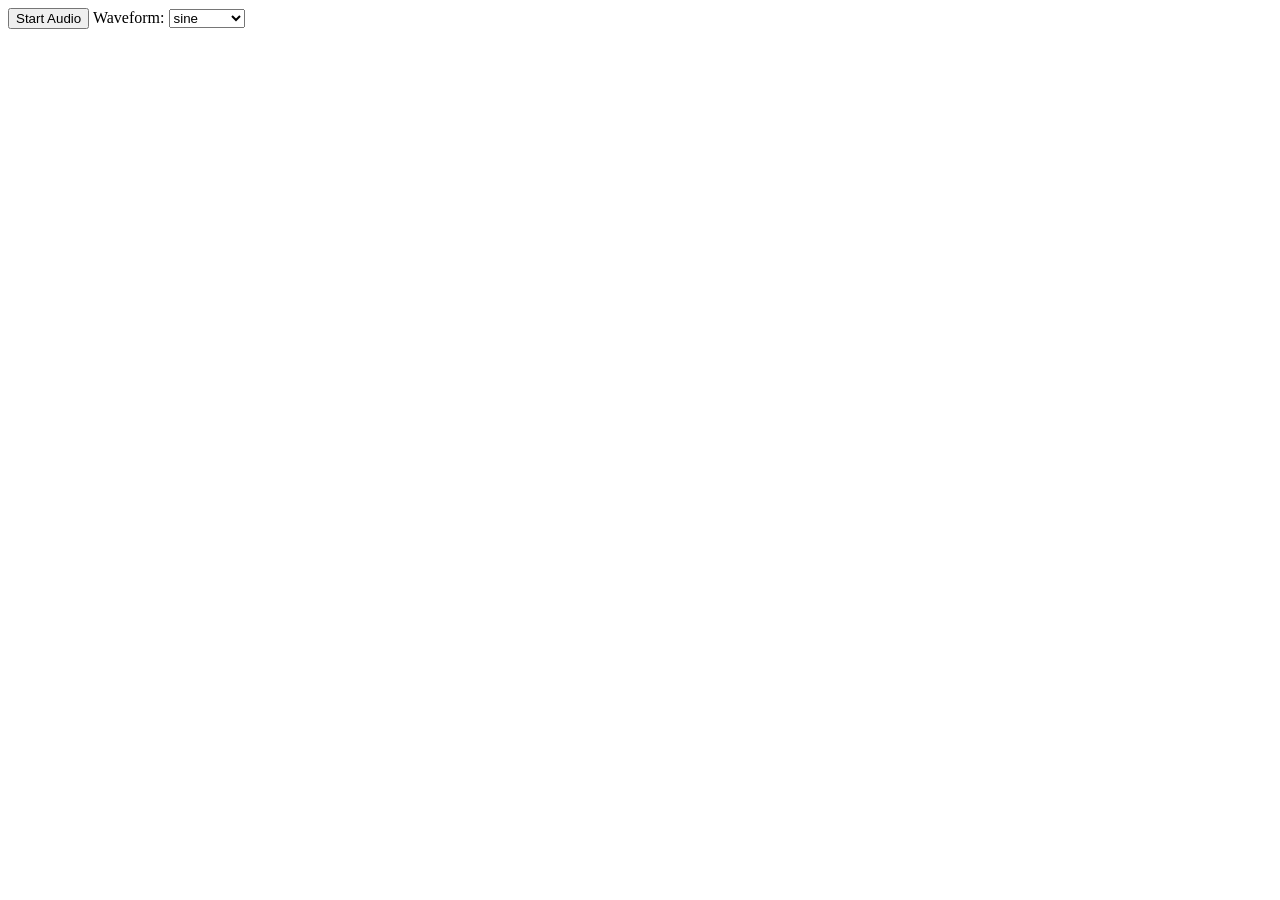
<file: hw1/index.html>
<!DOCTYPE html>
<html>
<head>
  <meta charset="utf-8">
  <title>WebAudio Keyboard</title>
</head>

<body>

  <button id="startBtn">Start Audio</button>

  <label>Waveform:</label>
  <select id="waveform">
    <option value="sine">sine</option>
    <option value="sawtooth">sawtooth</option>
    <option value="sample">meow</option>
  </select>

  <script src="main.js"></script>

</body>
</html>
</file>
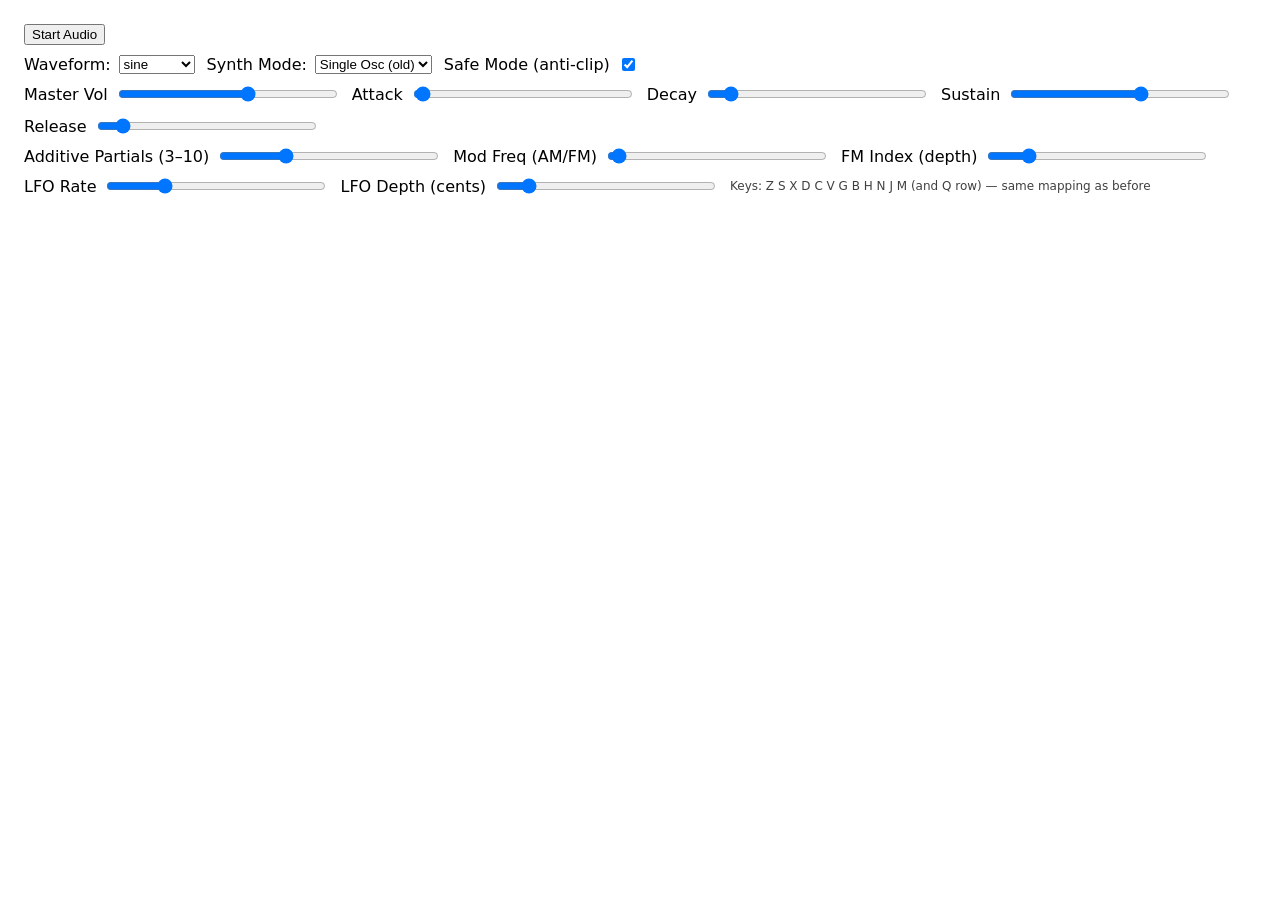
<file: hw2/index.html>
<!DOCTYPE html>
<html>
<head>
  <meta charset="utf-8">
  <title>WebAudio Keyboard</title>
  <style>
    body { font-family: system-ui, Arial, sans-serif; padding: 16px; }
    .row { margin: 10px 0; display: flex; gap: 12px; flex-wrap: wrap; align-items: center; }
    label { display: flex; gap: 8px; align-items: center; }
    input[type="range"] { width: 220px; }
    .small { font-size: 12px; opacity: 0.75; }
  </style>
</head>

<body>
  <button id="startBtn">Start Audio</button>

  <div class="row">
    <label>Waveform:
      <select id="waveform">
        <option value="sine">sine</option>
        <option value="sawtooth">sawtooth</option>
        <option value="square">square</option>
        <option value="triangle">triangle</option>
        <option value="sample">meow</option>
      </select>
    </label>

    <label>Synth Mode:
      <select id="synthMode">
        <option value="single">Single Osc (old)</option>
        <option value="add">Additive</option>
        <option value="am">AM</option>
        <option value="fm">FM</option>
      </select>
    </label>

    <label>Safe Mode (anti-clip)
      <input id="safeMode" type="checkbox" checked>
    </label>
  </div>

  <div class="row">
    <label>Master Vol
      <input id="masterVol" type="range" min="0" max="1" step="0.01" value="0.6">
    </label>

    <label>Attack
      <input id="attack" type="range" min="0.001" max="1" step="0.001" value="0.01">
    </label>

    <label>Decay
      <input id="decay" type="range" min="0.001" max="1" step="0.001" value="0.08">
    </label>

    <label>Sustain
      <input id="sustain" type="range" min="0" max="1" step="0.01" value="0.6">
    </label>

    <label>Release
      <input id="release" type="range" min="0.001" max="2" step="0.001" value="0.18">
    </label>
  </div>

  <div class="row">
    <label>Additive Partials (3–10)
      <input id="partials" type="range" min="3" max="10" step="1" value="5">
    </label>

    <label>Mod Freq (AM/FM)
      <input id="modFreq" type="range" min="0.1" max="2000" step="0.1" value="40">
    </label>

    <label>FM Index (depth)
      <input id="fmIndex" type="range" min="0" max="1200" step="1" value="200">
    </label>
  </div>

  <div class="row">
    <label>LFO Rate
      <input id="lfoRate" type="range" min="0.1" max="20" step="0.1" value="5">
    </label>

    <label>LFO Depth (cents)
      <input id="lfoDepth" type="range" min="0" max="80" step="1" value="10">
    </label>

    <span class="small">Keys: Z S X D C V G B H N J M (and Q row) — same mapping as before</span>
  </div>

  <script src="main.js"></script>
</body>
</html>
</file>
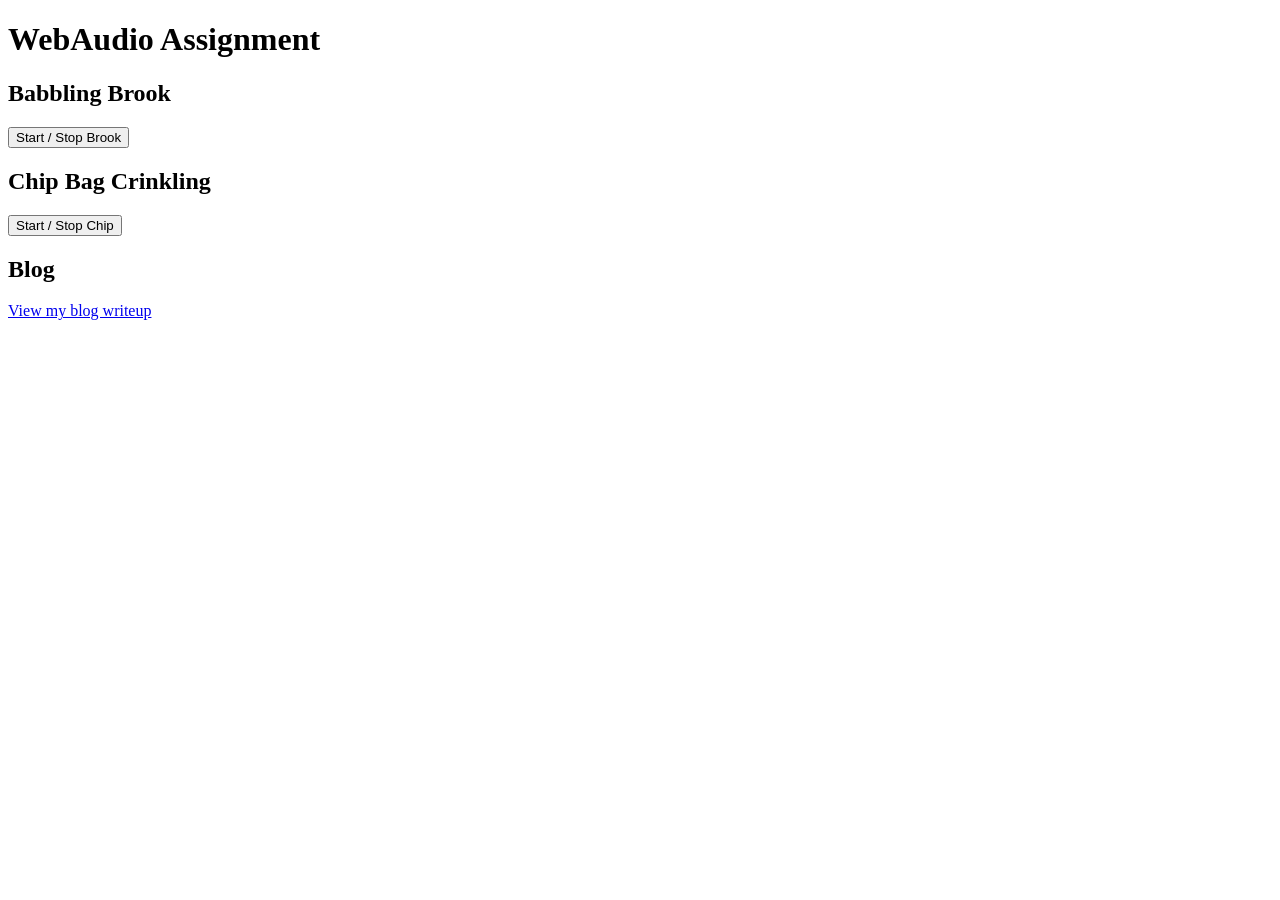
<file: hw3/index.html>
<!DOCTYPE html>
<html>
<head>
  <meta charset="UTF-8">
  <title>WebAudio HW 3Assignment</title>
</head>
<body>
  <h1>WebAudio Assignment</h1>

  <h2>Babbling Brook</h2>
  <button id="brookToggle">Start / Stop Brook</button>

  <h2>Chip Bag Crinkling</h2>
  <button id="chipToggle">Start / Stop Chip</button>
<h2>Blog</h2>
<p>
  <a href="https://docs.google.com/document/d/1tghLmP1B-y6HgQ_FYJVRafyOFLUoGTXIj3TBhdpIIsQ/edit?usp=sharing" target="_blank">
    View my blog writeup
  </a>
</p>
  <script src="script.js"></script>
</body>
</html>
</file>
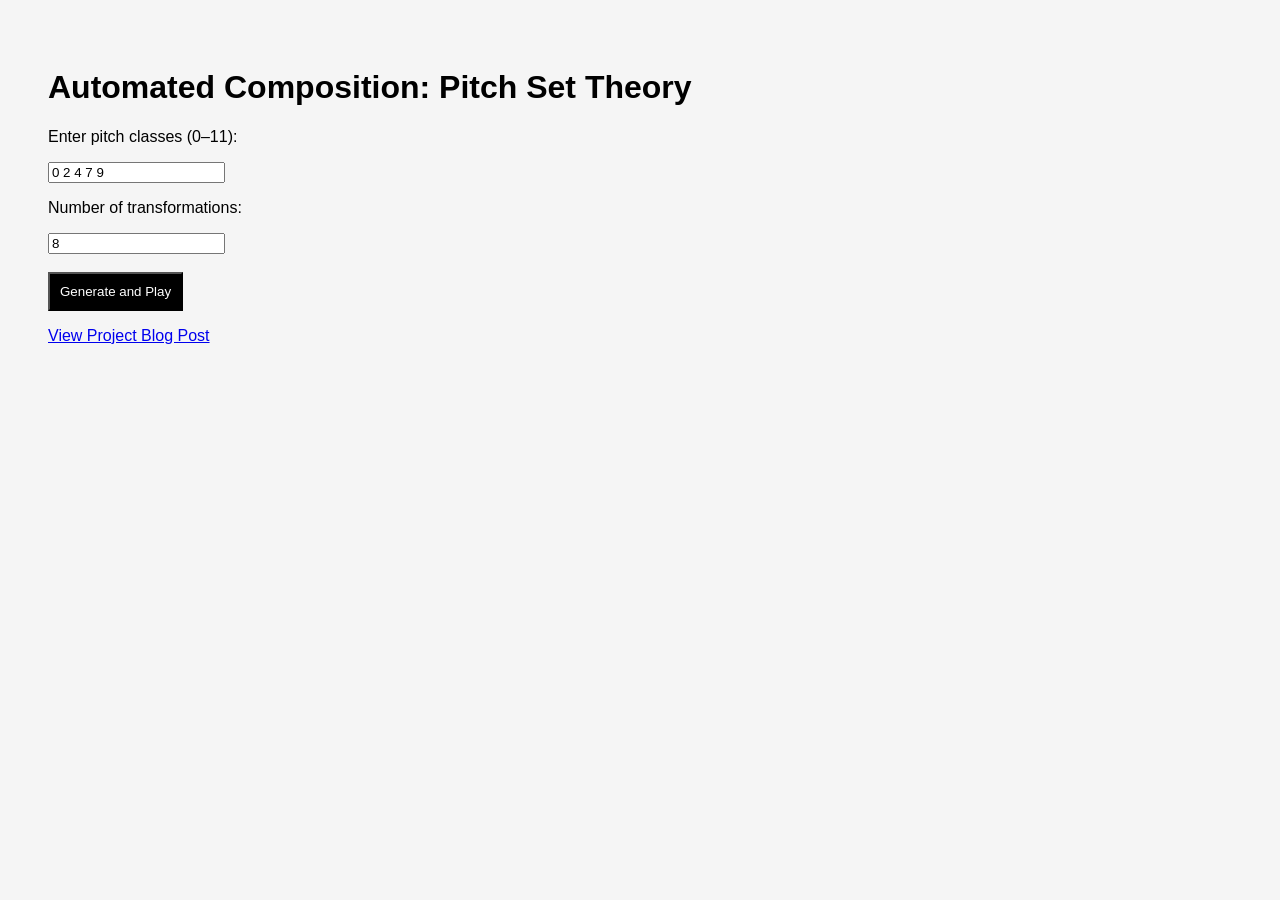
<file: hw4/index.html>
<!DOCTYPE html>
<html>
<head>
  <meta charset="UTF-8">
  <title>Pitch Set Composer</title>
  <link rel="stylesheet" href="style.css">
</head>
<body>

  <h1>Automated Composition: Pitch Set Theory</h1>

  <p>Enter pitch classes (0–11):</p>
  <input id="pitchInput" value="0 2 4 7 9">

  <p>Number of transformations:</p>
  <input id="repetitions" type="number" value="8">

  <br><br>
  <button onclick="runComposition()">Generate and Play</button>

  <p id="output"></p>

  <script src="script.js"></script>
  <p>
  <a href="https://docs.google.com/document/d/1-y-bpWuyJKGgahMciZ5V91GGnATalAKw8zE6hYc_Sns/edit?usp=sharing" target="_blank">
    View Project Blog Post
  </a>
</p>
</body>
</html>
</file>
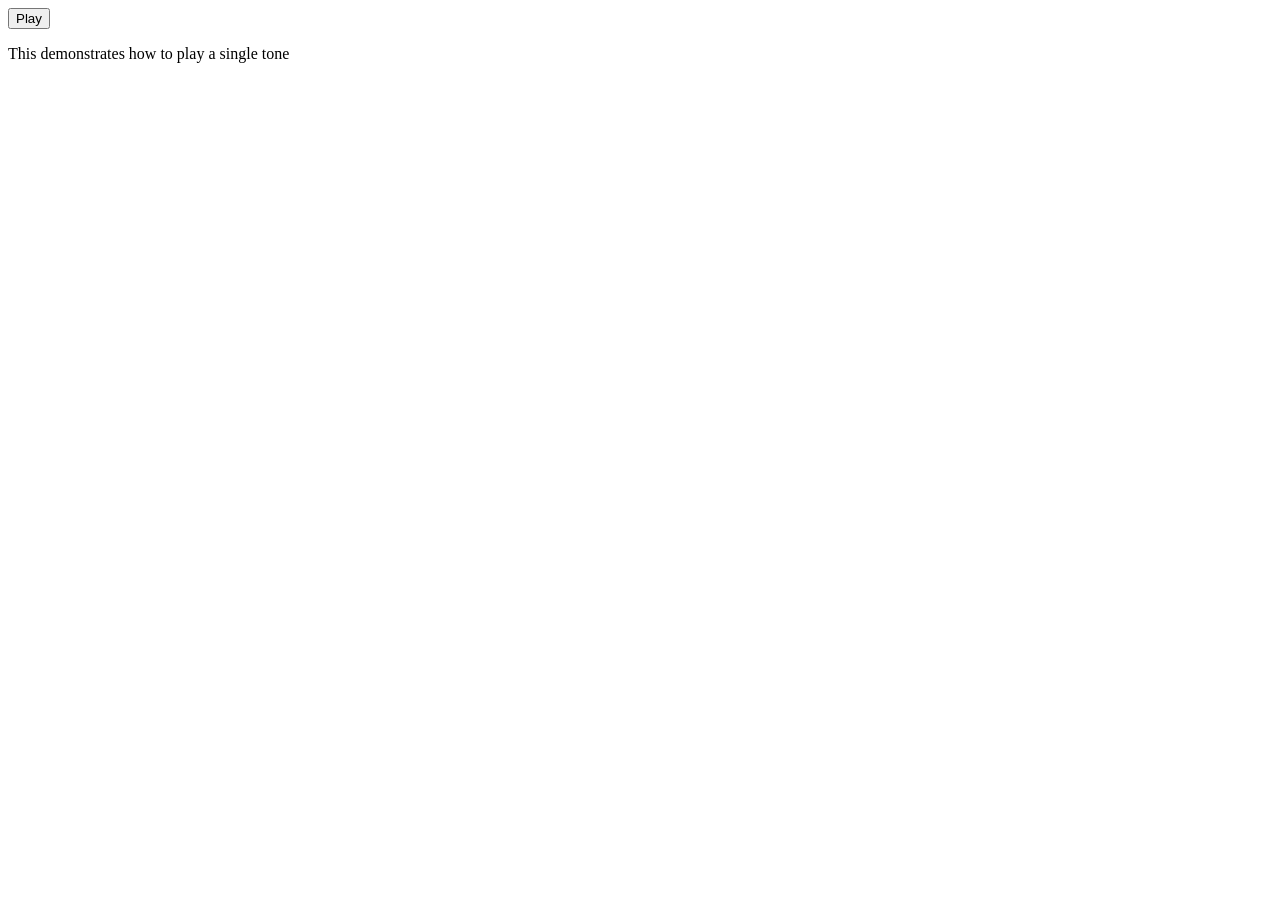
<file: main.html>
<!DOCTYPE html>
<html>
    <head>
        <meta charset = "utf-8">
        <title> Hello web audio</title>
    </head>
    <body>
        <button>Play</button>
        <p> This demonstrates how to play a single tone</p>
    </body>
    <script src="main.js"></script>
</html>
</file>
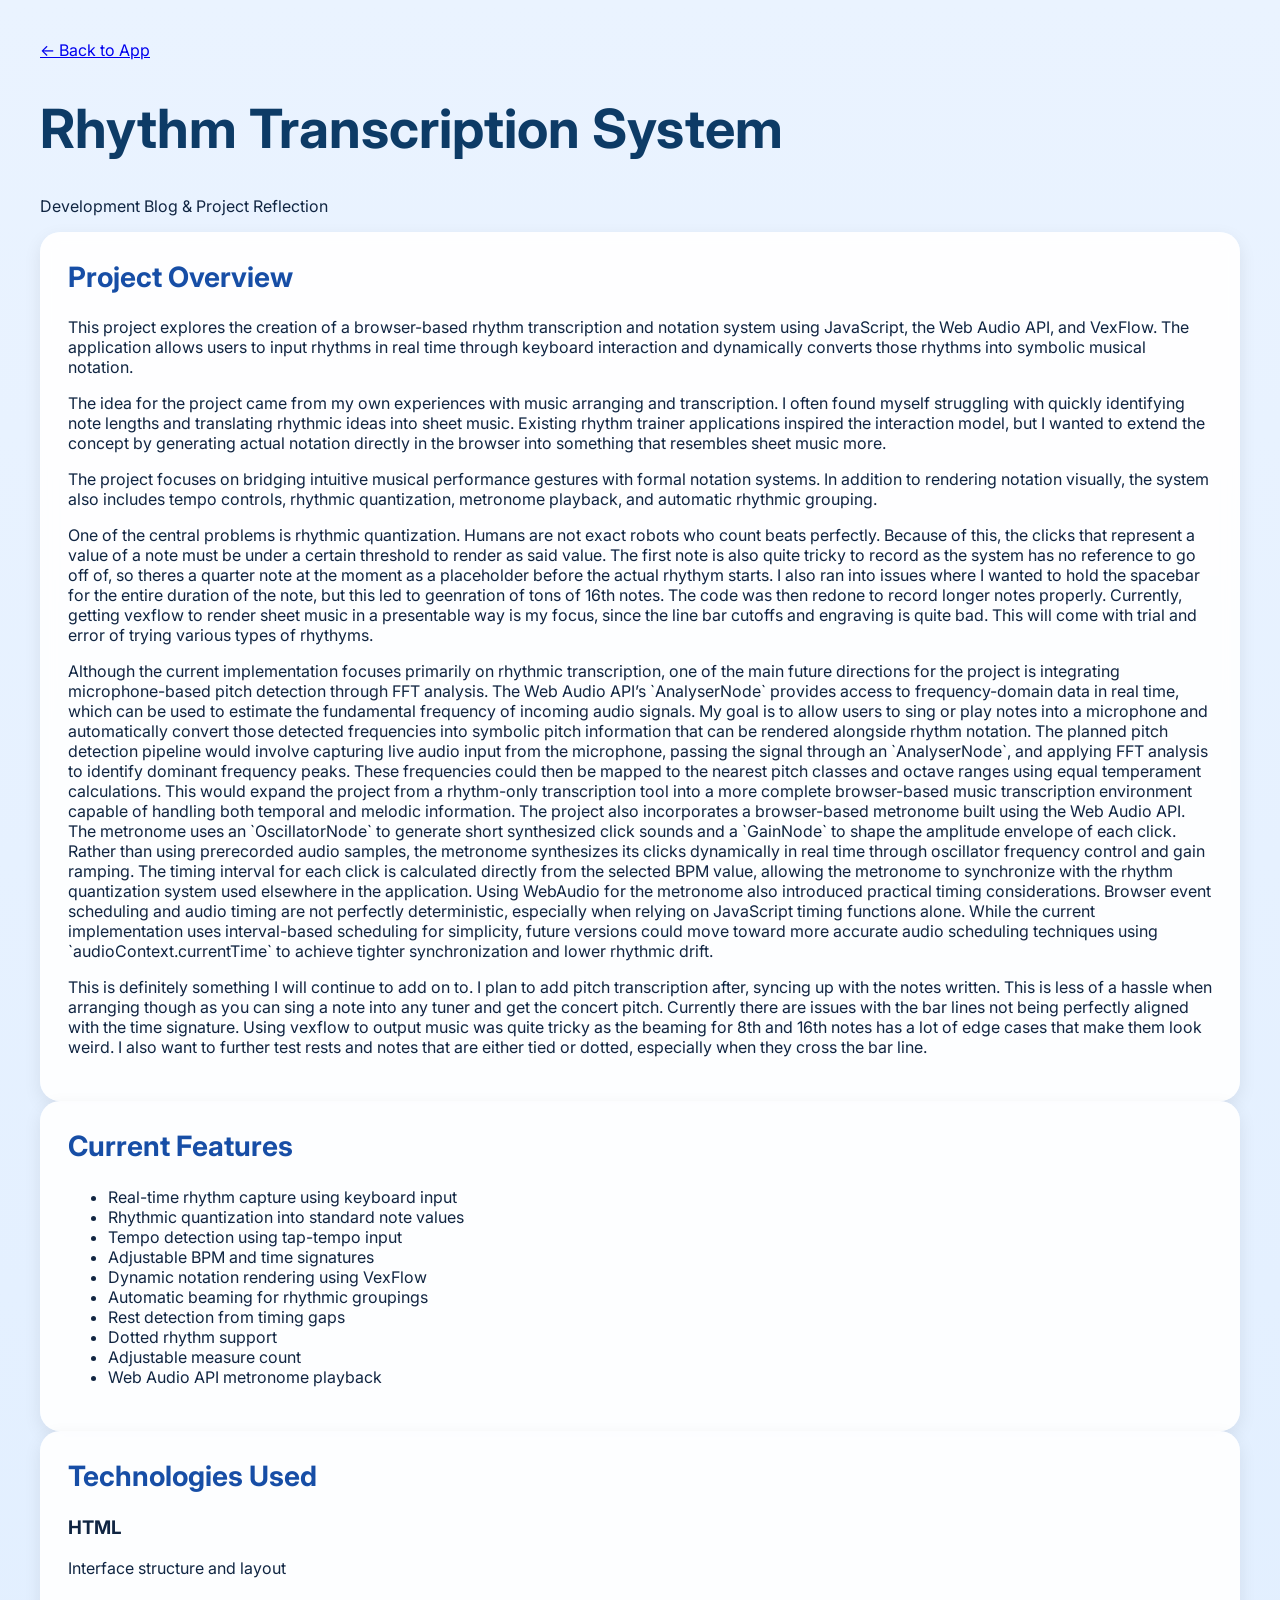
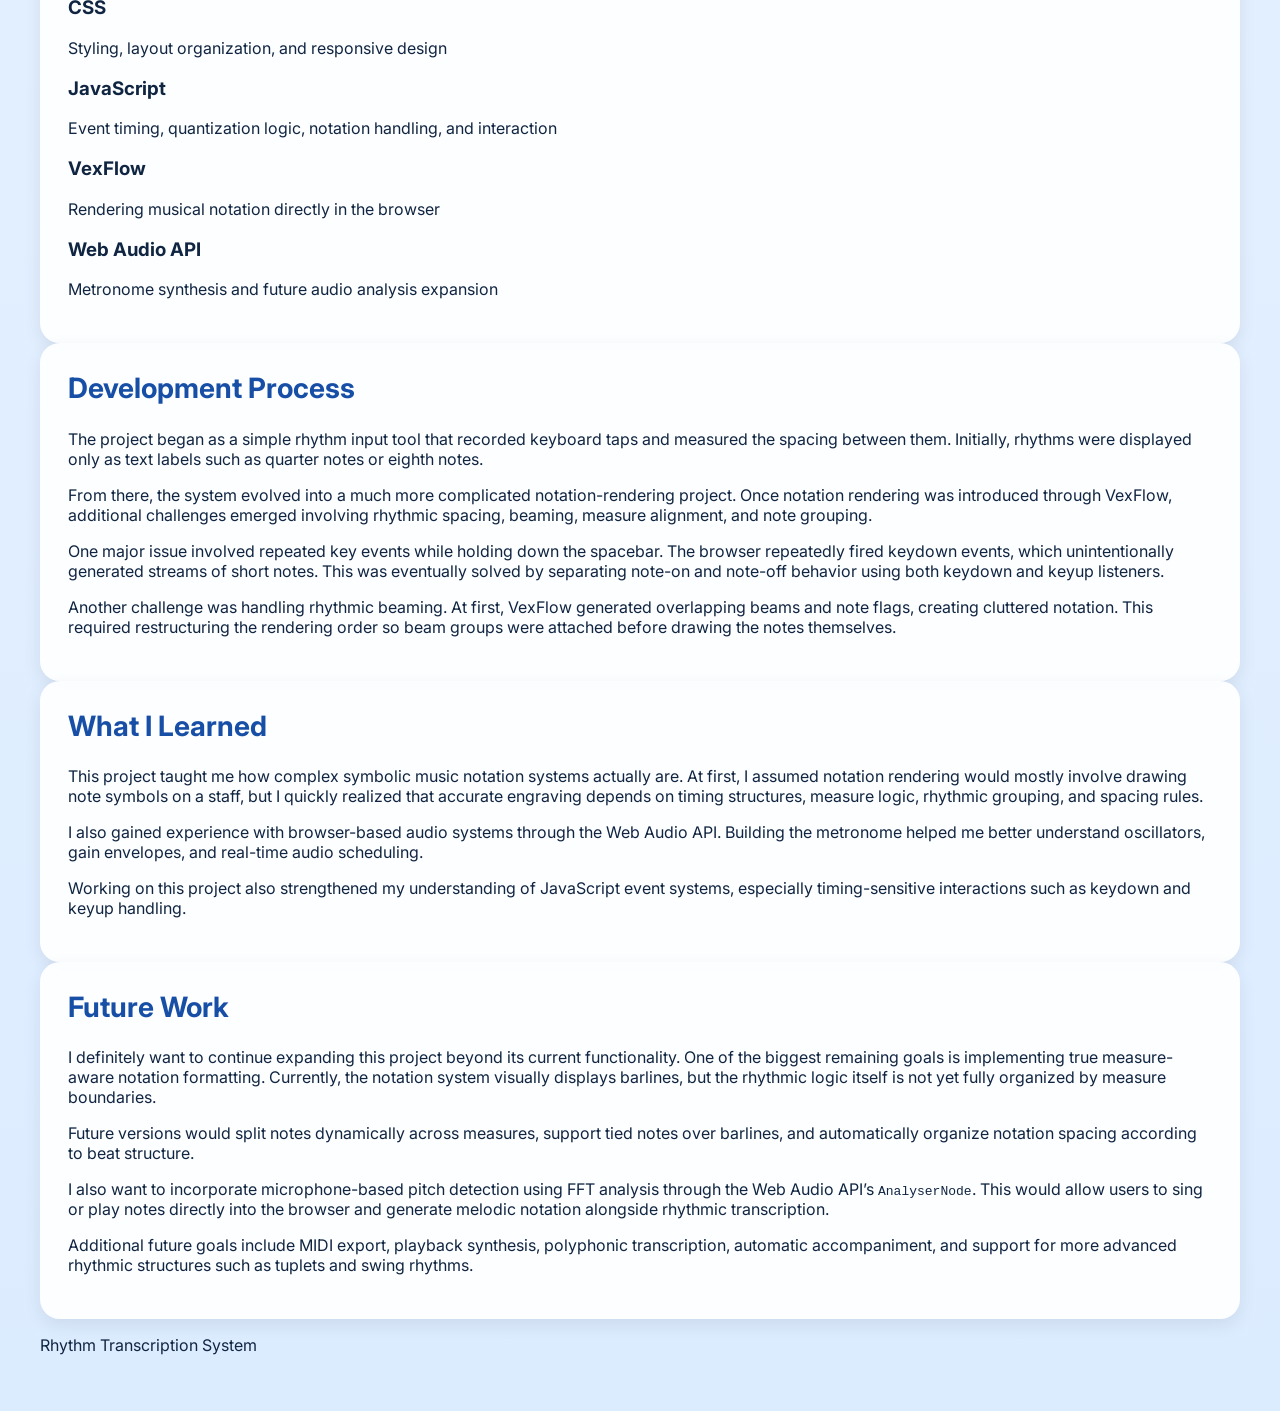
<file: final-project/blog.html>
<!DOCTYPE html>
<html lang="en">

<head>

  <meta charset="UTF-8" />

  <meta
    name="viewport"
    content="width=device-width, initial-scale=1.0"
  />

  <title>
    Rhythm Transcription System Blog
  </title>

  <link
    rel="stylesheet"
    href="style.css"
  />

</head>

<body>

  <div class="container">

    <!-- NAVIGATION -->
    <div class="top-nav">

      <a
        href="index.html"
        class="nav-btn"
      >
        ← Back to App
      </a>

    </div>

    <!-- HEADER -->
    <header class="hero">

      <h1>
        Rhythm Transcription System
      </h1>

      <p class="subtitle">
        Development Blog & Project Reflection
      </p>

    </header>

    <!-- OVERVIEW -->
    <section class="card">

      <h2>
        Project Overview
      </h2>

      <p>
        This project explores the creation of a browser-based
        rhythm transcription and notation system using
        JavaScript, the Web Audio API, and VexFlow.
        The application allows users to input rhythms
        in real time through keyboard interaction and
        dynamically converts those rhythms into symbolic
        musical notation.
      </p>

      <p>
        The idea for the project came from my own experiences
        with music arranging and transcription. I often found
        myself struggling with quickly identifying note lengths
        and translating rhythmic ideas into sheet music.
        Existing rhythm trainer applications inspired the
        interaction model, but I wanted to extend the concept
        by generating actual notation directly in the browser into
         something that resembles sheet music more. 

      </p>

      <p>
        The project focuses on bridging intuitive musical
        performance gestures with formal notation systems.
        In addition to rendering notation visually,
        the system also includes tempo controls,
        rhythmic quantization, metronome playback,
        and automatic rhythmic grouping.
      </p>

      <p>
        One of the central problems is rhythmic quantization. Humans are not exact robots who count beats perfectly. Because of this, the clicks that represent a value of a note must be under a certain threshold to render as said value. 
        The first note is also quite tricky to record as the system has no reference to go off of, so theres a quarter note at the moment as a placeholder before the actual rhythym starts. 
        I also ran into issues where I wanted to hold the spacebar for the entire duration of the note, but this led to geenration of tons of 16th notes. The code was then redone to record longer notes properly. 
        Currently, getting vexflow to render sheet music in a presentable way is my focus, since the line bar cutoffs and engraving is quite bad. This will come with trial and error of trying various types of rhythyms. 
      </p>
      <p>
        Although the current implementation focuses primarily on rhythmic transcription, one of the main future directions for the project is integrating microphone-based pitch detection through FFT analysis. The Web Audio API’s `AnalyserNode` provides access to frequency-domain data in real time, which can be used to estimate the fundamental frequency of incoming audio signals. My goal is to allow users to sing or play notes into a microphone and automatically convert those detected frequencies into symbolic pitch information that can be rendered alongside rhythm notation.

The planned pitch detection pipeline would involve capturing live audio input from the microphone, passing the signal through an `AnalyserNode`, and applying FFT analysis to identify dominant frequency peaks. These frequencies could then be mapped to the nearest pitch classes and octave ranges using equal temperament calculations. This would expand the project from a rhythm-only transcription tool into a more complete browser-based music transcription environment capable of handling both temporal and melodic information.

The project also incorporates a browser-based metronome built using the Web Audio API. The metronome uses an `OscillatorNode` to generate short synthesized click sounds and a `GainNode` to shape the amplitude envelope of each click. Rather than using prerecorded audio samples, the metronome synthesizes its clicks dynamically in real time through oscillator frequency control and gain ramping. The timing interval for each click is calculated directly from the selected BPM value, allowing the metronome to synchronize with the rhythm quantization system used elsewhere in the application.

Using WebAudio for the metronome also introduced practical timing considerations. Browser event scheduling and audio timing are not perfectly deterministic, especially when relying on JavaScript timing functions alone. While the current implementation uses interval-based scheduling for simplicity, future versions could move toward more accurate audio scheduling techniques using `audioContext.currentTime` to achieve tighter synchronization and lower rhythmic drift.

      </p>

      <p>
        This is definitely something I will continue to add on to.
        I plan to add pitch transcription after, syncing up with the notes written.
        This is less of a hassle when arranging though as you can sing a note
        into any tuner and get the concert pitch. Currently there are issues with 
        the bar lines not being perfectly aligned with the time signature. Using vexflow
        to output music was quite tricky as the beaming for 8th and 16th notes has a lot 
        of edge cases that make them look weird. I also want to further test rests and notes 
        that are either tied or dotted, especially when they cross the bar line.
      </p>

    </section>

    <!-- FEATURES -->
    <section class="card">

      <h2>
        Current Features
      </h2>

      <ul class="feature-list">

        <li>
          Real-time rhythm capture using keyboard input
        </li>

        <li>
          Rhythmic quantization into standard note values
        </li>

        <li>
          Tempo detection using tap-tempo input
        </li>

        <li>
          Adjustable BPM and time signatures
        </li>

        <li>
          Dynamic notation rendering using VexFlow
        </li>

        <li>
          Automatic beaming for rhythmic groupings
        </li>

        <li>
          Rest detection from timing gaps
        </li>

        <li>
          Dotted rhythm support
        </li>

        <li>
          Adjustable measure count
        </li>

        <li>
          Web Audio API metronome playback
        </li>

      </ul>

    </section>

    <!-- TECHNOLOGY -->
    <section class="card">

      <h2>
        Technologies Used
      </h2>

      <div class="tech-grid">

        <div class="tech-box">
          <h3>HTML</h3>

          <p>
            Interface structure and layout
          </p>
        </div>

        <div class="tech-box">
          <h3>CSS</h3>

          <p>
            Styling, layout organization,
            and responsive design
          </p>
        </div>

        <div class="tech-box">
          <h3>JavaScript</h3>

          <p>
            Event timing, quantization logic,
            notation handling, and interaction
          </p>
        </div>

        <div class="tech-box">
          <h3>VexFlow</h3>

          <p>
            Rendering musical notation directly
            in the browser
          </p>
        </div>

        <div class="tech-box">
          <h3>Web Audio API</h3>

          <p>
            Metronome synthesis and future
            audio analysis expansion
          </p>
        </div>

      </div>

    </section>

    <!-- DEVELOPMENT -->
    <section class="card">

      <h2>
        Development Process
      </h2>

      <p>
        The project began as a simple rhythm input tool
        that recorded keyboard taps and measured the
        spacing between them. Initially, rhythms were
        displayed only as text labels such as quarter
        notes or eighth notes.
      </p>

      <p>
        From there, the system evolved into a much more
        complicated notation-rendering project. Once
        notation rendering was introduced through VexFlow,
        additional challenges emerged involving rhythmic
        spacing, beaming, measure alignment,
        and note grouping.
      </p>

      <p>
        One major issue involved repeated key events while
        holding down the spacebar. The browser repeatedly
        fired keydown events, which unintentionally generated
        streams of short notes. This was eventually solved
        by separating note-on and note-off behavior using
        both keydown and keyup listeners.
      </p>

      <p>
        Another challenge was handling rhythmic beaming.
        At first, VexFlow generated overlapping beams and
        note flags, creating cluttered notation. This required
        restructuring the rendering order so beam groups
        were attached before drawing the notes themselves.
      </p>

    </section>

    <!-- WHAT I LEARNED -->
    <section class="card">

      <h2>
        What I Learned
      </h2>

      <p>
        This project taught me how complex symbolic music
        notation systems actually are. At first, I assumed
        notation rendering would mostly involve drawing note
        symbols on a staff, but I quickly realized that
        accurate engraving depends on timing structures,
        measure logic, rhythmic grouping, and spacing rules.
      </p>

      <p>
        I also gained experience with browser-based audio
        systems through the Web Audio API. Building the
        metronome helped me better understand oscillators,
        gain envelopes, and real-time audio scheduling.
      </p>

      <p>
        Working on this project also strengthened my
        understanding of JavaScript event systems,
        especially timing-sensitive interactions such
        as keydown and keyup handling.
      </p>

    </section>

    <!-- FUTURE WORK -->
    <section class="card">

      <h2>
        Future Work
      </h2>

      <p>
        I definitely want to continue expanding this
        project beyond its current functionality.
        One of the biggest remaining goals is implementing
        true measure-aware notation formatting.
        Currently, the notation system visually displays
        barlines, but the rhythmic logic itself is not yet
        fully organized by measure boundaries.
      </p>

      <p>
        Future versions would split notes dynamically
        across measures, support tied notes over barlines,
        and automatically organize notation spacing
        according to beat structure.
      </p>

      <p>
        I also want to incorporate microphone-based
        pitch detection using FFT analysis through the
        Web Audio API’s <code>AnalyserNode</code>.
        This would allow users to sing or play notes
        directly into the browser and generate melodic
        notation alongside rhythmic transcription.
      </p>

      <p>
        Additional future goals include MIDI export,
        playback synthesis, polyphonic transcription,
        automatic accompaniment, and support for more
        advanced rhythmic structures such as tuplets
        and swing rhythms.
      </p>

    </section>

    <!-- FOOTER -->
    <footer class="footer">

      <p>
        Rhythm Transcription System
      </p>

    

    </footer>

  </div>

</body>

</html>
</file>
<file: hw4/style.css>
body {
  font-family: Arial;
  padding: 40px;
  background: #f5f5f5;
}
button {
  padding: 10px;
  background: black;
  color: white;
}
</file>
<file: final-project/style.css>
@import url('https://fonts.googleapis.com/css2?family=Inter:wght@400;500;600;700&display=swap');

body {
  font-family: 'Inter', sans-serif;
  background: linear-gradient(
    180deg,
    #eaf3ff 0%,
    #dcecff 100%
  );

  margin: 0;
  padding: 40px;

  color: #102542;
}

/* MAIN LAYOUT */

.container {
  max-width: 1300px;
  margin: auto;
}

/* TITLE */

h1 {
  font-size: 54px;
  font-weight: 700;

  margin-bottom: 35px;

  color: #0d3b66;
}

h2 {
  margin-top: 0;

  font-size: 28px;

  color: #174ea6;
}

/* CONTROL ROW */

.controls {
  display: flex;
  flex-wrap: wrap;

  gap: 20px;

  margin-bottom: 25px;
}

/* CARDS */

.card {
  background: rgba(255,255,255,0.92);

  border-radius: 20px;

  padding: 28px;

  box-shadow:
    0 6px 18px rgba(0,0,0,0.08);

  backdrop-filter: blur(8px);

  flex: 1;
}

/* BUTTON ROW */

.button-row {
  display: flex;

  gap: 14px;

  align-items: center;

  flex-wrap: wrap;

  margin-top: 18px;
}

/* BUTTONS */

button {
  background: linear-gradient(
    135deg,
    #1976d2,
    #42a5f5
  );

  color: white;

  border: none;

  border-radius: 12px;

  padding: 14px 24px;

  font-size: 16px;
  font-weight: 600;

  cursor: pointer;

  transition:
    transform 0.15s ease,
    box-shadow 0.15s ease,
    background 0.2s ease;

  box-shadow:
    0 4px 10px rgba(25,118,210,0.3);
}

button:hover {
  transform: translateY(-2px);

  box-shadow:
    0 8px 18px rgba(25,118,210,0.35);

  background: linear-gradient(
    135deg,
    #1565c0,
    #64b5f6
  );
}

button:active {
  transform: scale(0.98);
}

/* INPUTS */

input,
select {
  padding: 12px 14px;

  border-radius: 12px;

  border: 1px solid #b5c9e6;

  font-size: 16px;

  background: white;

  color: #102542;

  outline: none;

  transition: border 0.2s ease;
}

input:focus,
select:focus {
  border: 1px solid #1976d2;
}

/* ROWS */

.row {
  display: flex;

  align-items: center;

  gap: 14px;

  flex-wrap: wrap;

  margin-top: 18px;
}

/* STATUS */

#status {
  font-weight: 700;

  color: #1976d2;
}

/* LIVE TEXT */

#log {
  margin-top: 10px;
}

#log p {
  margin: 10px 0;

  font-size: 18px;

  color: #17324d;
}

/* NOTATION */

#notation {
  margin-top: 20px;

  overflow-x: auto;

  padding-bottom: 10px;
}

/* HELPER TEXT */

.hint {
  color: #4b6b88;

  font-size: 15px;
}

/* RESPONSIVE */

@media (max-width: 900px) {

  .controls {
    flex-direction: column;
  }

  h1 {
    font-size: 42px;
  }
}
</file>
